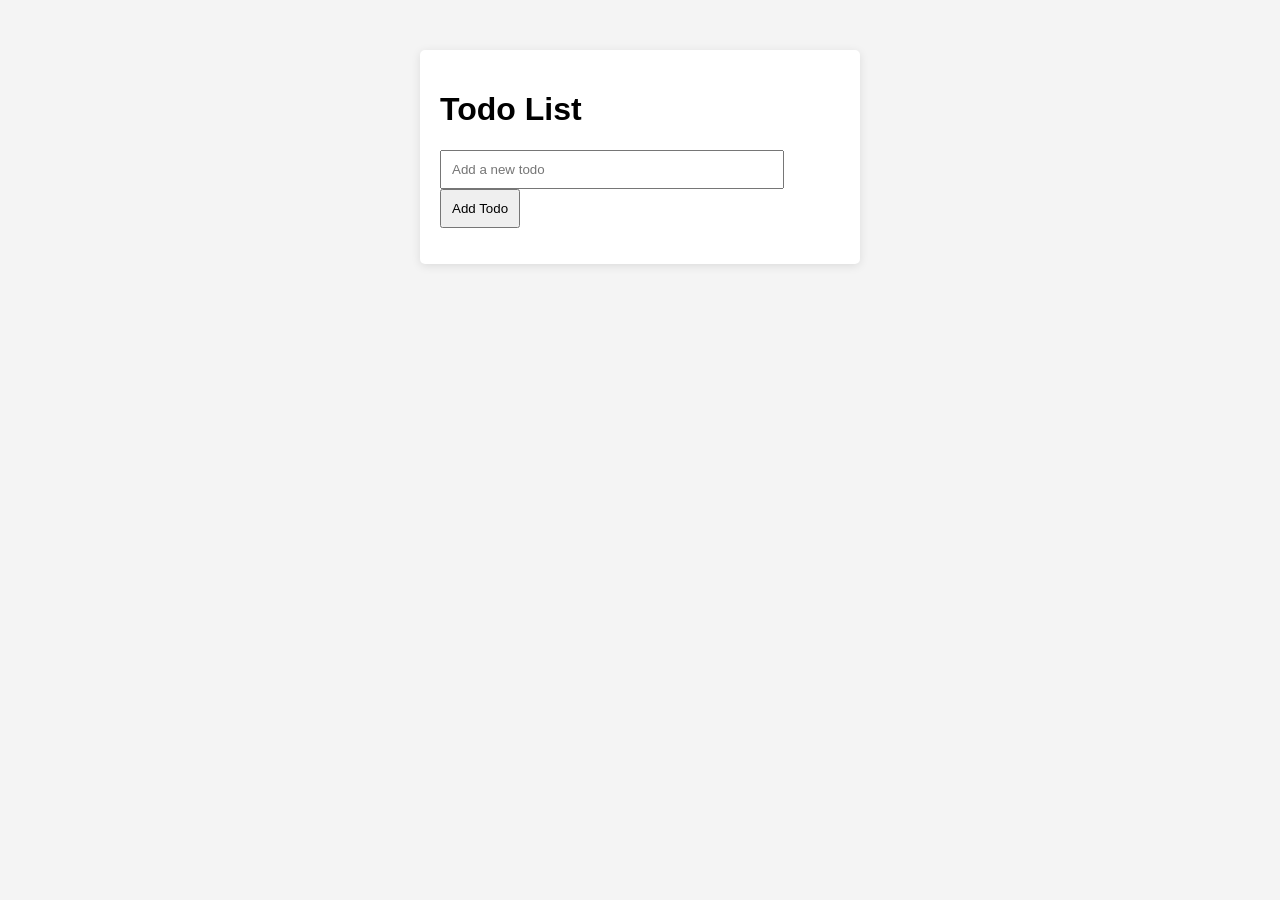
<file: section 20 (AI Agents)/todo_app/index.html>
<!DOCTYPE html>
<html lang="en">
<head>
    <meta charset="UTF-8">
    <meta name="viewport" content="width=device-width, initial-scale=1.0">
    <link rel="stylesheet" href="styles.css">
    <title>Todo App</title>
</head>
<body>
    <div class="container">
        <h1>Todo List</h1>
        <input type="text" id="todo-input" placeholder="Add a new todo">
        <button id="add-todo">Add Todo</button>
        <ul id="todo-list"></ul>
    </div>
    <script src="script.js"></script>
</body>
</html>
</file>
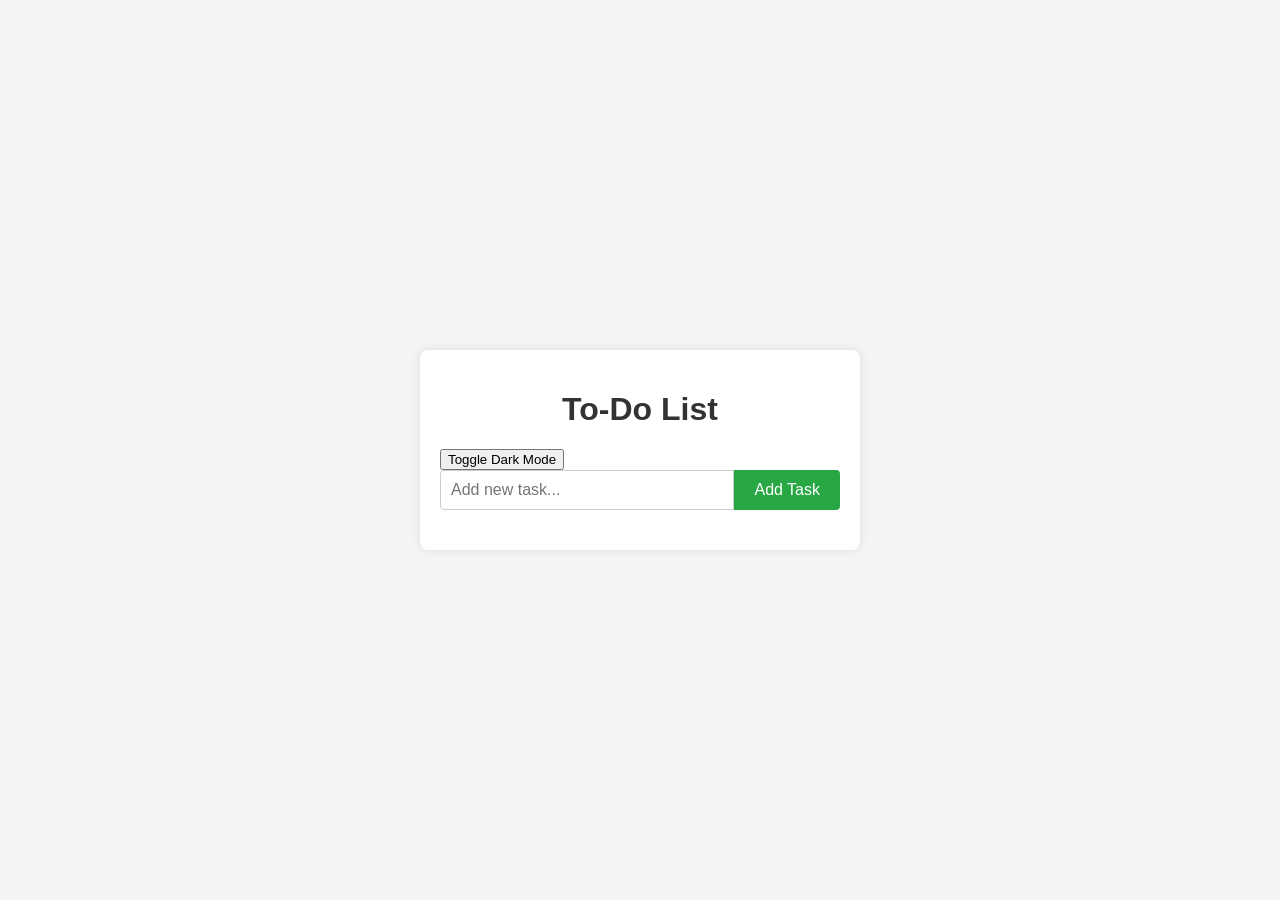
<file: section 28 (Voice agents & MCP )/todo_app/index.html>
<!DOCTYPE html>
<html lang="en">
<head>
<meta charset="UTF-8">
<meta name="viewport" content="width=device-width, initial-scale=1.0">
<title>Simple To-Do App</title>
<link rel="stylesheet" href="style.css">
</head>
<body>
<div class="app-container">
<h1>To-Do List</h1>
<button id="theme-toggle-btn">Toggle Dark Mode</button>
<div class="input-group">
<input type="text" id="task-input" placeholder="Add new task...">
<button id="add-task-btn">Add Task</button>
</div>
<ul id="task-list"></ul>
</div>
<script src="script.js"></script>
</body>
</html>
</file>
<file: section 20 (AI Agents)/todo_app/styles.css>
body {
    font-family: Arial, sans-serif;
    background-color: #f4f4f4;
    margin: 0;
    padding: 0;
}

.container {
    width: 400px;
    margin: 50px auto;
    padding: 20px;
    background: #fff;
    border-radius: 5px;
    box-shadow: 0 2px 10px rgba(0,0,0,0.1);
}

#todo-input {
    width: calc(100% - 80px);
    padding: 10px;
    margin-right: 10px;
}

#add-todo {
    padding: 10px;
}

ul {
    list-style-type: none;
    padding: 0;
}

li {
    padding: 10px;
    margin: 5px 0;
    background: #eaeaea;
    border-radius: 3px;
}

li.done {
    text-decoration: line-through;
    background: #d3ffd3;
}
</file>
<file: section 28 (Voice agents & MCP )/todo_app/style.css>
body {
  font-family: Arial, sans-serif;
  background-color: #f4f4f4;
  margin: 0;
  padding: 0;
  display: flex;
  justify-content: center;
  align-items: center;
  height: 100vh;
  transition: background-color 0.3s, color 0.3s;
}

.app-container {
  background: white;
  padding: 20px;
  border-radius: 8px;
  box-shadow: 0 0 10px rgba(0,0,0,0.1);
  width: 90%;
  max-width: 400px;
  transition: background-color 0.3s, color 0.3s;
}

h1 {
  text-align: center;
  color: #333;
}

.input-group {
  display: flex;
  margin-bottom: 20px;
}

#task-input {
  flex: 1;
  padding: 10px;
  font-size: 16px;
  border: 1px solid #ccc;
  border-radius: 4px 0 0 4px;
  color: #333;
  background-color: white;
  transition: background-color 0.3s, color 0.3s;
}

#add-task-btn {
  padding: 10px 20px;
  font-size: 16px;
  border: none;
  background-color: #28a745;
  color: white;
  cursor: pointer;
  border-radius: 0 4px 4px 0;
  transition: background-color 0.3s;
}

#add-task-btn:hover {
  background-color: #218838;
}

#task-list {
  list-style: none;
  padding: 0;
}

#task-list li {
  background-color: #f9f9f9;
  margin-bottom: 10px;
  padding: 10px;
  border-radius: 4px;
  display: flex;
  justify-content: space-between;
  align-items: center;
  color: #333;
  transition: background-color 0.3s, color 0.3s;
}

.task-text {
  flex: 1;
}

.delete-btn {
  background-color: #dc3545;
  border: none;
  color: white;
  padding: 5px 10px;
  cursor: pointer;
  border-radius: 4px;
  transition: background-color 0.3s;
}

.delete-btn:hover {
  background-color: #c82333;
}

/* Dark theme styles */
body.dark-theme {
  background-color: #121212;
  color: #e0e0e0;
}

body.dark-theme .app-container {
  background-color: #1e1e1e;
  color: #e0e0e0;
}

body.dark-theme #task-input {
  background-color: #333;
  color: #e0e0e0;
  border: 1px solid #555;
}

body.dark-theme #add-task-btn {
  background-color: #388e3c;
}

body.dark-theme #add-task-btn:hover {
  background-color: #2e7d32;
}

body.dark-theme #task-list li {
  background-color: #2a2a2a;
  color: #e0e0e0;
}

body.dark-theme .delete-btn {
  background-color: #b71c1c;
}

body.dark-theme .delete-btn:hover {
  background-color: #7f0000;
}
</file>
